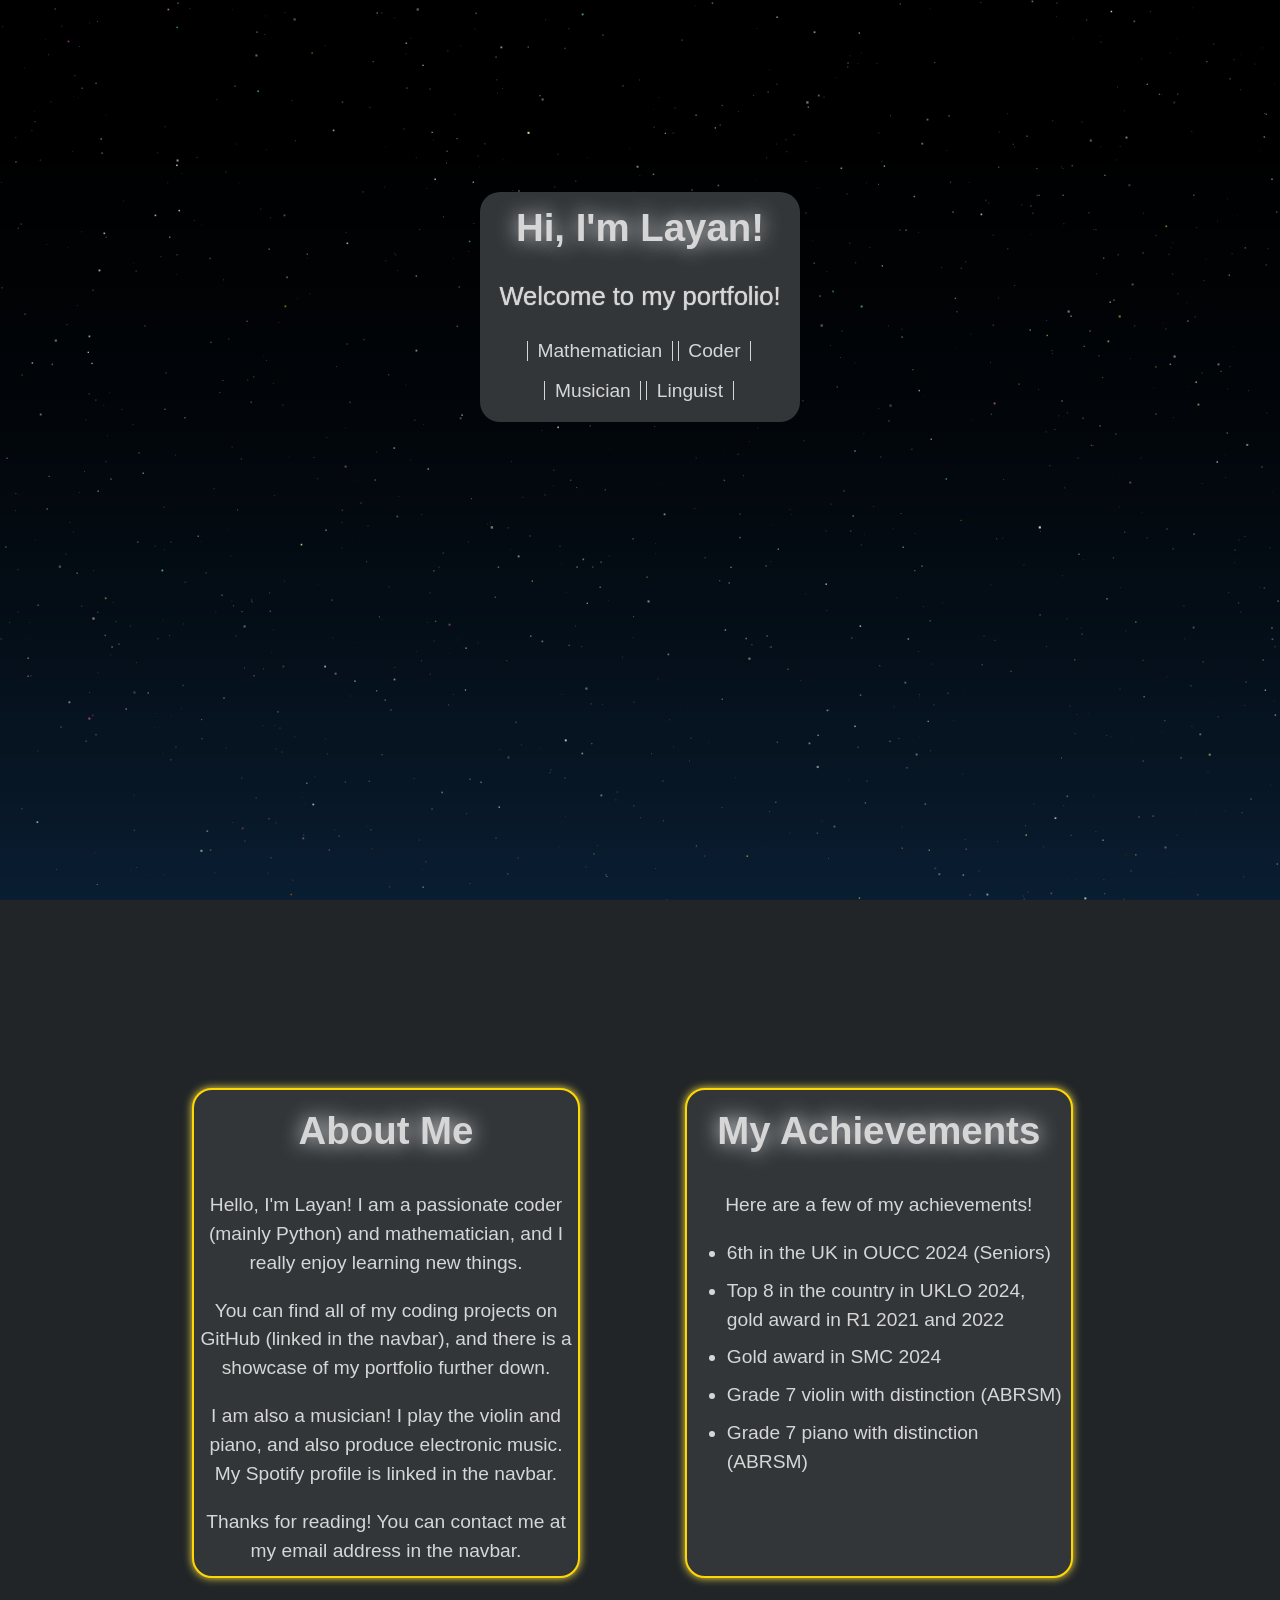
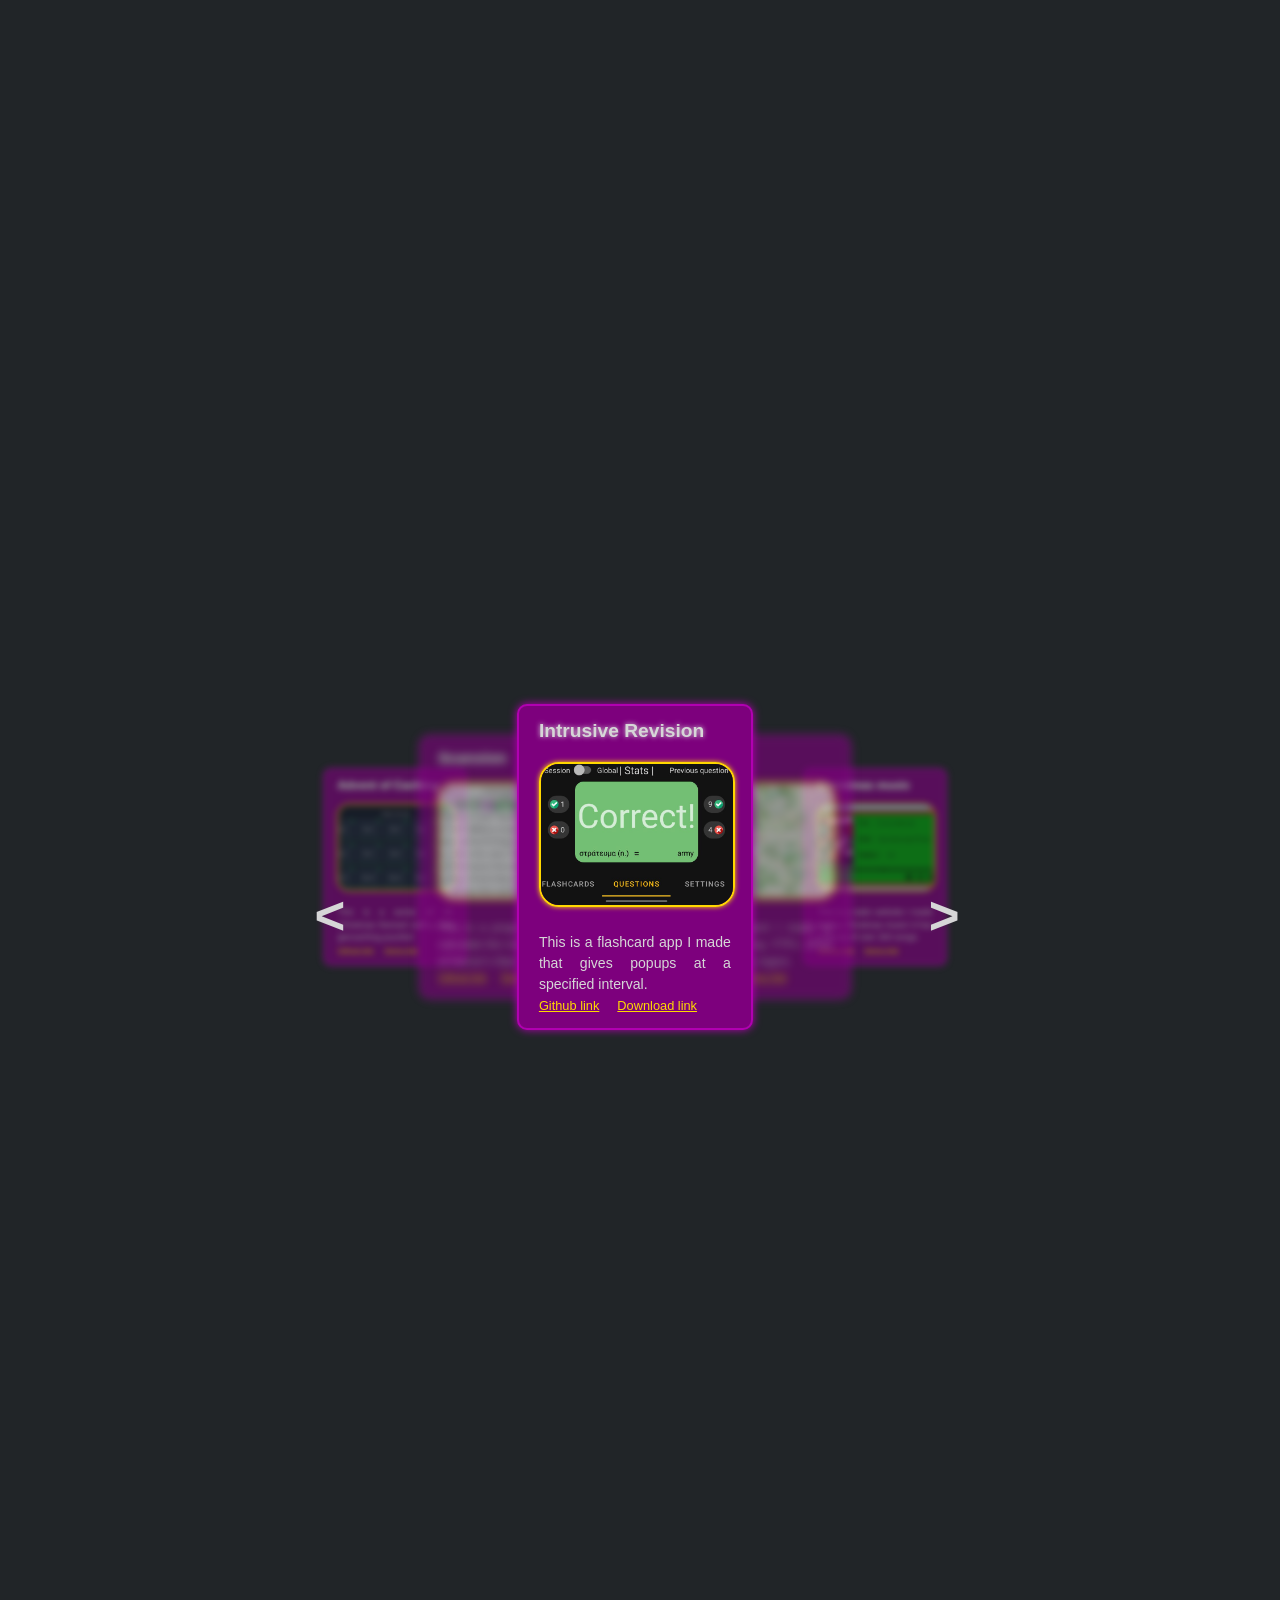
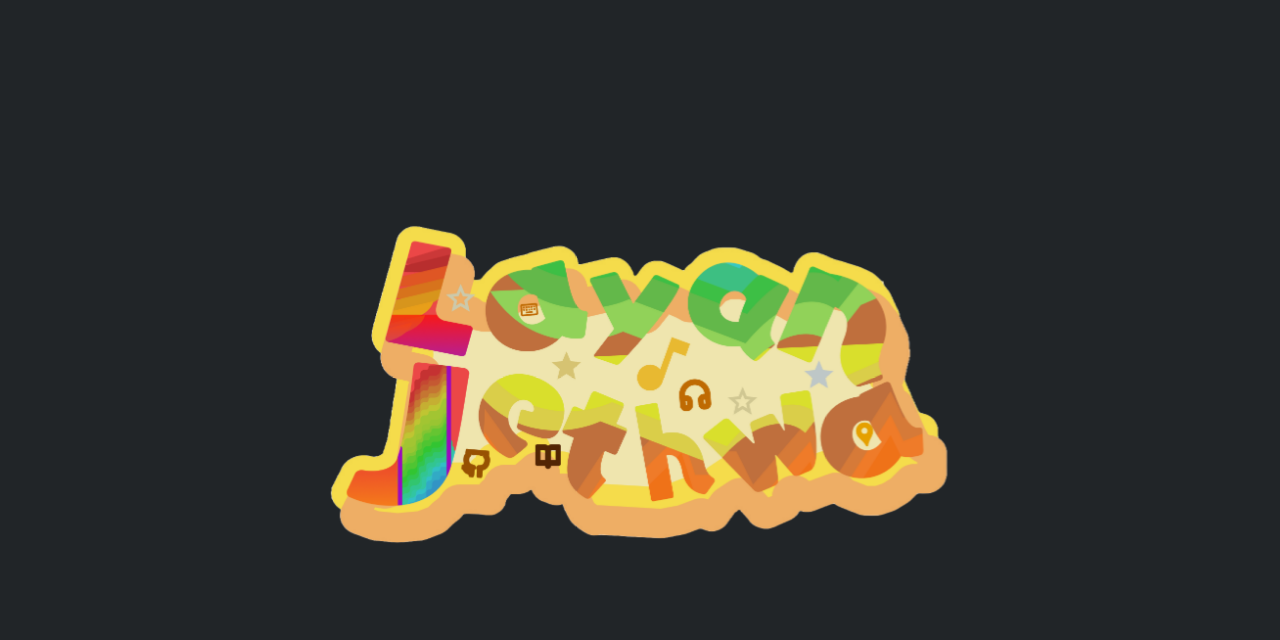
<file: index.html>
<!DOCTYPE html>
<html lang="en">
<head>
    <meta charset="UTF-8">
    <meta name="viewport" content="width=device-width, initial-scale=1.0">
    <title>Layan Jethwa - Portfolio</title>
    <link rel="stylesheet" href="style.css">
</head>

<header>
    <div id="navbar-div">
        <a id="spotify" href="https://open.spotify.com/artist/2Bqgl0h9npfGQvjGFLXoxl" target="_blank"><img src="nav_icons/spotify.png"></a>
        <ul id="navbar">
            <li><a href="#home-rect">Home</a></li>
            <li><a href="#about-me">About</a></li>
            <li><a href="#next">Portfolio</a></li>
        </ul>
        <a id="github" href="https://github.com/LayanJethwa/" target="_blank"><img src="nav_icons/github.png"></a>
        <a id="email" href="mailto:lrsjethwa3.14@gmail.com" target="_blank"><img src="nav_icons/email.png"></a>
        <a id="logo" href="#logo-rect"><img src="logo/logo_bw.png"></a>
    </div>
</header>

<body>
    <canvas id="canvas"></canvas>
    <section id="home">
        <div id="home-rect">
            <h1 id="hello">Hi, I'm Layan!</h1>
            <p id="welcome">Welcome to my portfolio!</p>
            <ul id="activities">
                <li> Mathematician</li>
                <li>Coder</li>
                <li>Musician</li>
                <li>Linguist</li>
            </ul>
        </div>
    </section>
    
    <section id="about">

        <div id="about-me">
            <h2 id="about-me-text">About Me</h2>
            <p id="text">Hello, I'm Layan! I am a passionate coder (mainly Python) and mathematician, and I really enjoy learning new things.</p>
            <p id="text">You can find all of my coding projects on GitHub (linked in the navbar), and there is a showcase of my portfolio further down.</p>
            <p id="text">I am also a musician! I play the violin and piano, and also produce electronic music. My Spotify profile is linked in the navbar.</p>
            <p id="text">Thanks for reading! You can contact me at my email address in the navbar.</p>
        </div>

        <div id="achievements">
            <h2 id="achievement-text">My Achievements</h2>
            <p id="text">Here are a few of my achievements! </p>
            <ul id="ul-text">
                <li>6th in the UK in OUCC 2024 (Seniors)</li>
                <li>Top 8 in the country in UKLO 2024, gold award in R1 2021 and 2022</li>
                <li>Gold award in SMC 2024</li>
                <li>Grade 7 violin with distinction (ABRSM)</li>
                <li>Grade 7 piano with distinction (ABRSM)</li>
            </ul>
        </div>

    </section>

    <section id="portfolio">
        <div class="carousel">

            <div class="project">
                <h2 id="project-title">Advent of Caching</h2>
                <img src="portfolio_screenshots/advent-of-caching.png">
                <p id="project-text">
                This is a series of 25 Christmas themed coding and geocaching puzzles!
                </p>
                <ul id="project-links">
                    <li><a id="project-link" href="https://github.com/LayanJethwa/advent-of-caching-pub" target="_blank">Github link</a></li>
                    <li><a id="project-link" href="https://advent-of-caching.vercel.app/" target="_blank">Demo link</a></li>
                </ul>
            </div>

            <div class="project">
                <h2 id="project-title">Scansion</h2>
                <img src="portfolio_screenshots/scansion.png">
                <p id="project-text">
                This is a program I made to calculate the metrical structure of Homer's Iliad.
                </p>
                <ul id="project-links">
                    <li><a id="project-link" href="https://github.com/LayanJethwa/scansion" target="_blank">Github link</a></li>
                    <li><a id="project-link" href="https://layanjethwa.github.io/scansion/" target="_blank">Demo link</a></li>
                </ul>
            </div>

            <div class="project">
                <h2 id="project-title">Intrusive Revision</h2>
                <img src="portfolio_screenshots/intrusive-revision.png">
                <p id="project-text">
                This is a flashcard app I made that gives popups at a specified interval.
                </p>
                <ul id="project-links">
                    <li><a id="project-link" href="https://github.com/LayanJethwa/intrusive-revision/" target="_blank">Github link</a></li>
                    <li><a id="project-link" href="https://github.com/LayanJethwa/intrusive-revision/releases" target="_blank">Download link</a></li>
                </ul>
            </div>

            <div class="project">
                <h2 id="project-title">FTFs</h2>
                <img src="portfolio_screenshots/ftfs.png">
                <p id="project-text">
                This is a project I made to map geocaching FTFs (First To Finds) in my region.
                </p>
                <ul id="project-links">
                    <li><a id="project-link" href="https://github.com/LayanJethwa/ftfs" target="_blank">Github link</a></li>
                    <li><a id="project-link" href="https://layanjethwa.github.io/ftfs/" target="_blank">Demo link</a></li>
                </ul>
            </div>

            <div class="project">
                <h2 id="project-title">Christmas music</h2>
                <img src="portfolio_screenshots/christmas-music.png">
                <p id="project-text">
                This is a static website I made to play Christmas music! It has a library of over 300 songs.
                </p>
                <ul id="project-links">
                    <li><a id="project-link" href="https://github.com/LayanJethwa/christmas-music-player" target="_blank">Github link</a></li>
                    <li><a id="project-link" href="https://layanjethwa.github.io/christmas-music-player/" target="_blank">Demo link</a></li>
                </ul>
            </div>

            <button id="next">></button>
            <button id="prev"><</button>

        </div>
    </section>

    <div id="logo-rect">
        <img id="logo-big" src="logo/Layan Jethwa.png">
    </div>

    <script type="text/javascript" src="app.js"></script>
</body>
</html>
</file>
<file: style.css>
:root {
    --home-glow: 8;
    --moved: 'false';
}

html {
    font-size: 110%;
}

body {
    margin: 0;
    padding: 0;
    font-family: 'Work Sans', Helvetica, sans-serif;
    color: #d6d6d7;
    background-image: linear-gradient(to right, #727272 0%,#212528 5%,#212528 95%,#727272 100%);
    line-height: 1.5;
    overflow-x: hidden;
    margin-top: 15%;
    display: flex;
    justify-content: center;
    align-items: center;
}

canvas {
    position: fixed;
    top: 0px;
    left: 0px;
    z-index: -2;
}

header {
    position: fixed;
    display: flex;
    justify-content: center;
    justify-items: center;
    top: 0;
    z-index: 9999;

    #navbar-div {
        position: fixed;
        display: flex;
        justify-content: center;
        justify-items: center;
        width: 100%;
        top: 0;
        z-index: -1;

        a img {
            position: absolute;
            height: 2.5rem;
            margin-top: 1vh;
        }

        a:not(#logo) img {
            position: absolute;
            height: 2.2rem;
            width: 2.2rem;
            margin-top: 1vh;
        }

        #logo {
            position: absolute;
            z-index: 2;
            margin-left: 85vw;
        }

        #github {
            margin-left: 30rem;
        }

        #email {
            margin-left: 5vw;
        }

        #spotify {
            margin-left: 4vw;
            z-index: 2;
        }

        #navbar {
            list-style-type: none;
            margin: 0;
            padding: 0;
            overflow: hidden;
            width: 95%;
            background-image: linear-gradient(to right, rgba(33,37,40,0) 0%,rgba(33,37,40,0.36) 5%,rgba(41,45,47,0.5) 7%,rgba(114,114,114,0.71) 25%,rgba(114,114,114,1) 50%,rgba(114,114,114,0.71) 75%,rgba(41,45,47,0.5) 93%,rgba(33,37,40,0.36) 95%,rgba(33,37,40,0) 100%);
            justify-content: center;
            display: flex;
            position: absolute;
        
            li {
                float: left;
            }
              
            li a {
                display: block;
                color: #d6d6d7;
                text-shadow: 0px 0px 1px;
                text-align: center;
                padding: 2vh 4vh;
                text-decoration: none;
            }

        }
    }
} 

#home-rect{
    scroll-margin-top: 50vh;
    position: absolute;
    left: 0; 
    right: 0; 
    margin-inline: auto; 
    width: fit-content;
    width: 25vw;
    height: 18vw;
    background:#323639;
    border: 2px solid gold;
    border-radius: 20px;
    box-shadow: 0px 0px max(8px, calc(var(--home-glow) * 1px)) rgba(252, 225, 72, 0.863);
    text-align: center;
    display: flex;
    flex-direction: column;
    justify-content: center;
    justify-items: center;
    justify-self: center;

    #hello {
        margin-top: 2%;
        text-shadow: 0px 0px 20px #e7e7e8;
        font-size: 3vw;
    }

    #welcome {
        margin-top: -3.5%;
        font-size: 2vw;
        text-shadow: 0px 0px 1px #e7e7e8;
    }

    #activities {
        margin-top: -5%;
        list-style-type: none;
        position: relative;
        left: -1px;
        padding: 0;

        > li {
            display: inline-block;
            line-height: 1;
            padding: 0 .5em;
            margin-bottom: 0;
            border-left: 1px solid;
            border-right: 1px solid;
            margin-top: 5%;
            font-size: 1.5vw;
        }
    }
}

#about-me {
    scroll-margin-top: 11vh;
    position: absolute;
    margin-inline: auto; 
    width: fit-content;
    float: left;
    margin-top: 70%;
    width: 30vw;
    height: 38vw;
    align-items: start;
    left: 15vw;
    background:#323639;
    border: 2px solid gold;
    border-radius: 20px;
    box-shadow: 0px 0px 8px rgb(252, 225, 72);
    text-align: center;

    #about-me-text {
        margin-top: 3%;
        font-size: 3vw;
        text-shadow: 0px 0px 20px #e7e7e8;
    }
}

#achievements {
    position: absolute;
    margin-inline: auto;
    width: fit-content;
    float: right;
    margin-top: 70%;
    width: 30vw;
    height: 38vw;
    align-items: start;
    left: 53.5vw;
    background:#323639;
    border: 2px solid gold;
    border-radius: 20px;
    box-shadow: 0px 0px 8px rgb(252, 225, 72);
    text-align: center;

    #achievement-text {
        margin-top: 3%;
        font-size: 3vw;
        text-shadow: 0px 0px 20px #e7e7e8;
    }
}

#text {
    font-size: 1.5vw;
    margin-left: 0.5vw;
    margin-right: 0.5vw;
}

#ul-text {
    font-size: 1.5vw;
    margin-right: 0.5vw;
    text-align: left;

    li {
        margin-bottom: 1vh;
    }
}

#work {
    clear: both;
    line-height: 200px;
    text-align: center;
    text-shadow: 0px 0px 20px #e7e7e8;
}

.carousel {
    position: absolute;
    width: 80vw;
    height: 60vw;
    margin-top: 165%;
    display: flex;
    justify-content: center;
    justify-self: center;
    justify-items: center;
    left: 9.6%;
}

.project {
    position: absolute;
    width: 15vw;
    height: 22vw;
    text-align: justify;
    background-color: rgb(125, 0, 125);
    border: 2px solid rgb(177, 0, 177);
    box-shadow: 0px 0px 8px rgb(177, 0, 177);
    border-radius: 10px;
    padding: 20px;
    transition: 0.5s;
    left: calc(50%-110px);
    top: 0;
    img {
        max-width: inherit;
        max-height: 11vw;
        height: inherit;
        width: inherit;
        object-fit: cover;
        margin-top: 0vh;
        border: 2px solid gold;
        border-radius: 20px;
        box-shadow: 0px 0px 5px gold;
    }
    #project-title {
        margin-top: -1vh;
        text-shadow: 0px 0px 5px;
        font-size: 1.5vw;
    }
    #project-text {
        margin-top: 2vh;
        font-size: 1.1vw;
    }
    #project-links {
        display: flex;
        list-style-type: none;
        position: absolute;
        margin: 0;
        padding: 0;
    }
    #project-link {
        font-size: 1vw;
        margin-top: -3.5vh;
        color: rgb(255, 217, 0);
        float: left;
        display: block;
        padding: 2vh 2vh;
        margin-left: -2vh;
    }
}

#next, #prev {
    scroll-margin-top: 50vh;
    position: absolute;
    color: #d6d6d7;
    background-color: transparent;
    border: none;
    font-size: 3em;
    font-weight: bold;
    top: 20vh;
    margin-left: 26.5vw;
    z-index: 2;
}

#next {
    left: 45%;
}

#prev {
    left: -15%;
}

#logo-rect {
    position: absolute;
    display: flex;
    justify-content: center;
    width: 25vw;
    height: 40vw;
    margin-top: 530%;

    #logo-big {
        margin-top: 30%;
        height: 25vw;
    }
}
</file>
